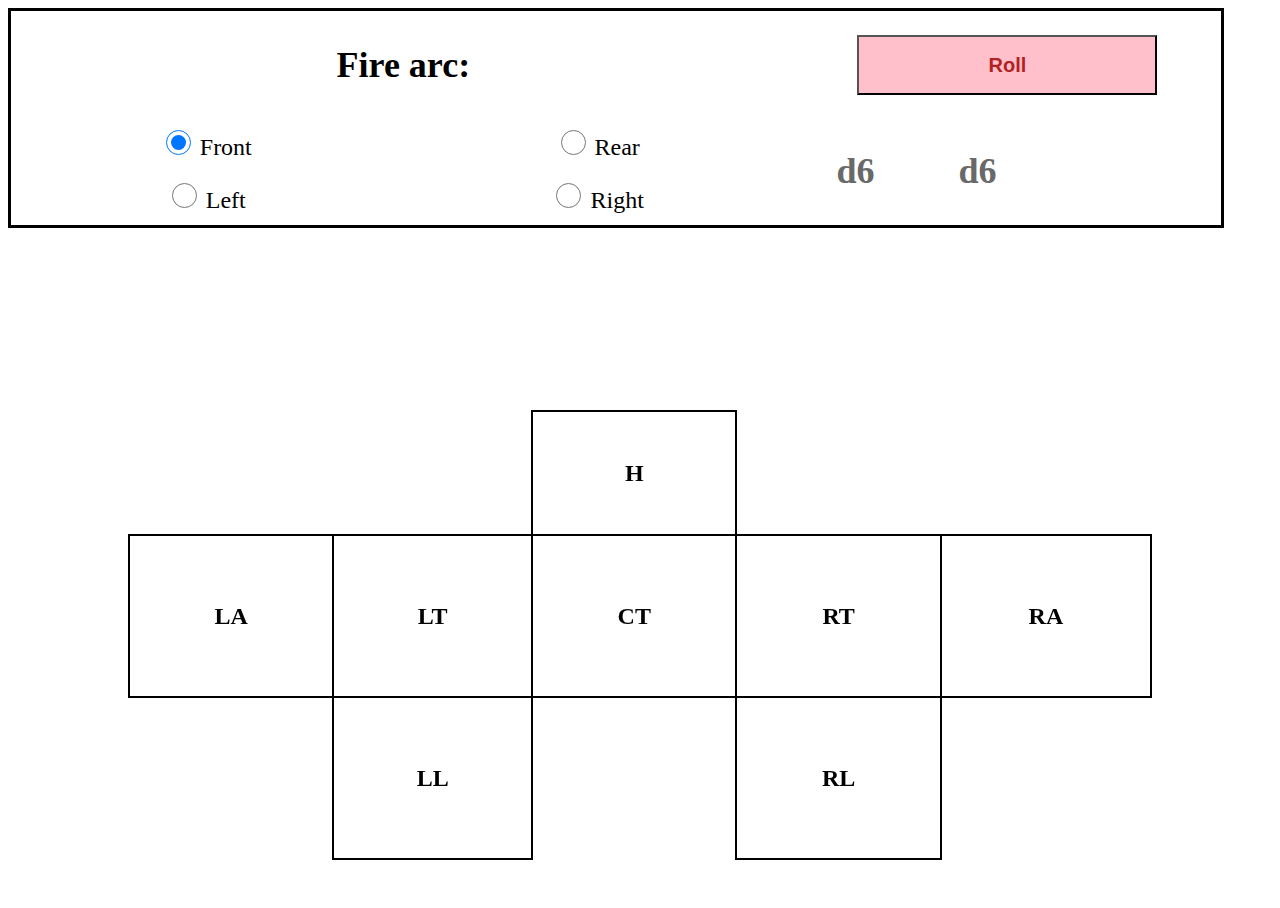
<file: diceroller.html>
<!DOCTYPE html>
<html lang="en">
<head>
    <meta charset="UTF-8">
    <meta name="viewport" content="width=device-width, initial-scale=1.0, user-scalable=yes">

    <title>Dice Roller</title>

    <style>
        body, html {
            margin: 20;
            padding: 0;
            height: 100vh;
            width: 100%;

        }
        tr, td{
        text-align: center;
        font-size: 24px;
        }

        input {
        width: 25px;
        height: 25px;
        }


    </style>

</head>
<body>

<script src="scripts.js"></script>


<!--<button onclick="diceD6 ('result1')">1D6</button>-->
<!--<h2 id = "result1" style= " width: 15px; padding: 6px; border: 1px, solid black;"></h2>-->


<!--<button onclick="changeCellColor('hl_LA','salmon')">HIT</button>-->



<!-- HIT LOCATION TABLE -->

<table style = "width: 95%; border: 3px, solid black;">
    <tr>
        <td colspan="2" ><h2>Fire arc:</h2></td>
        <td colspan ="3">
            <button style= "width: 300px; height: 60px; background-color: pink; color: firebrick"
                    onclick="diceD6 ('firstLocD6'); diceD6 ('secLocD6');
                    addDice('firstLocD6','secLocD6','locResult');
                    clearCellColoring();

                    highlightHL('locResult')"><h2>Roll</h2></button>
        </td>
    </tr>
    <tr>

        <td> <input type="radio" id="Front" name="hitArcs" value="front" checked>
            <label for="Front">Front</label>
        </td>

        <td><input type="radio" id="Rear" name="hitArcs" value="rear">
            <label for="Rear">Rear</label>
        </td>


        <td  rowspan="2" style = "width: 10%; color: dimgray;"><h2 id = "firstLocD6">d6</h2>

        </td>
        <td  rowspan="2" style = "width: 10%; color: dimgray;"><h2 id = "secLocD6">d6</h2>

        </td>
        <td  rowspan="2" style = "width: 15%; color: firebrick;"><h1 id = "locResult"></h1>

        </td>

    </tr>
    <tr>
        <td><input type="radio" id="Left" name="hitArcs" value="left">
            <label for="Left">Left</label>
        </td>

        <td>  <input type="radio" id="Right" name="hitArcs" value="right">
            <label for="Right">Right</label>

        </td>
    </tr>





</table>


<!-- Hit locations diagram-->

<table id = "hlTable" style = "position: fixed; bottom: 0; left: 50%; transform: translateX(-50%);

width: 80%; height: 350px; height: 50%; margin-bottom:40px;
font-weight: bold;


border-collapse: collapse;">

    <tr>
        <td></td>
        <td></td>
        <td id = "hl_HD" style= "height: 10%;padding: 10px; border: 2px, solid black;">H</td>
        <td id = "critFlag" colspan="2" style ="color : firebrick";><h3 ></h3></td>
    </tr>

    <!-- First row with 5 columns -->
    <tr >
        <td id = "hl_LA" style= "width: 15px; height: 50px; padding: 6px; border: 2px, solid black;">LA</td>
        <td id = "hl_LT" style= "width: 15px; padding: 6px; border: 2px, solid black;">LT</td>
        <td id = "hl_CT" style= "width: 15px; padding: 6px; border: 2px, solid black;">CT</td>
        <td id = "hl_RT" style= "width: 15px; padding: 6px; border: 2px, solid black;">RT</td>
        <td id = "hl_RA" style= "width: 15px; padding: 6px; border: 2px, solid black;">RA</td>
    </tr>

    <!-- Second row with 2 cells aligned under columns 3 and 5 -->
    <tr>
        <td colspan="1"></td> <!-- Empty space under columns 1 and 2 -->
        <td id = "hl_LL" style= "height: 50px; padding: 6px; border: 2px, solid black;" class="col-span">LL</td> <!-- Cell under column 3 -->
        <td></td> <!-- Empty space under column 4 -->
        <td id = "hl_RL" style= "padding: 6px; border: 2px, solid black;" class="col-span">RL</td> <!-- Cell under column 5 -->
    </tr>
</table>
</body>
</html>
</file>
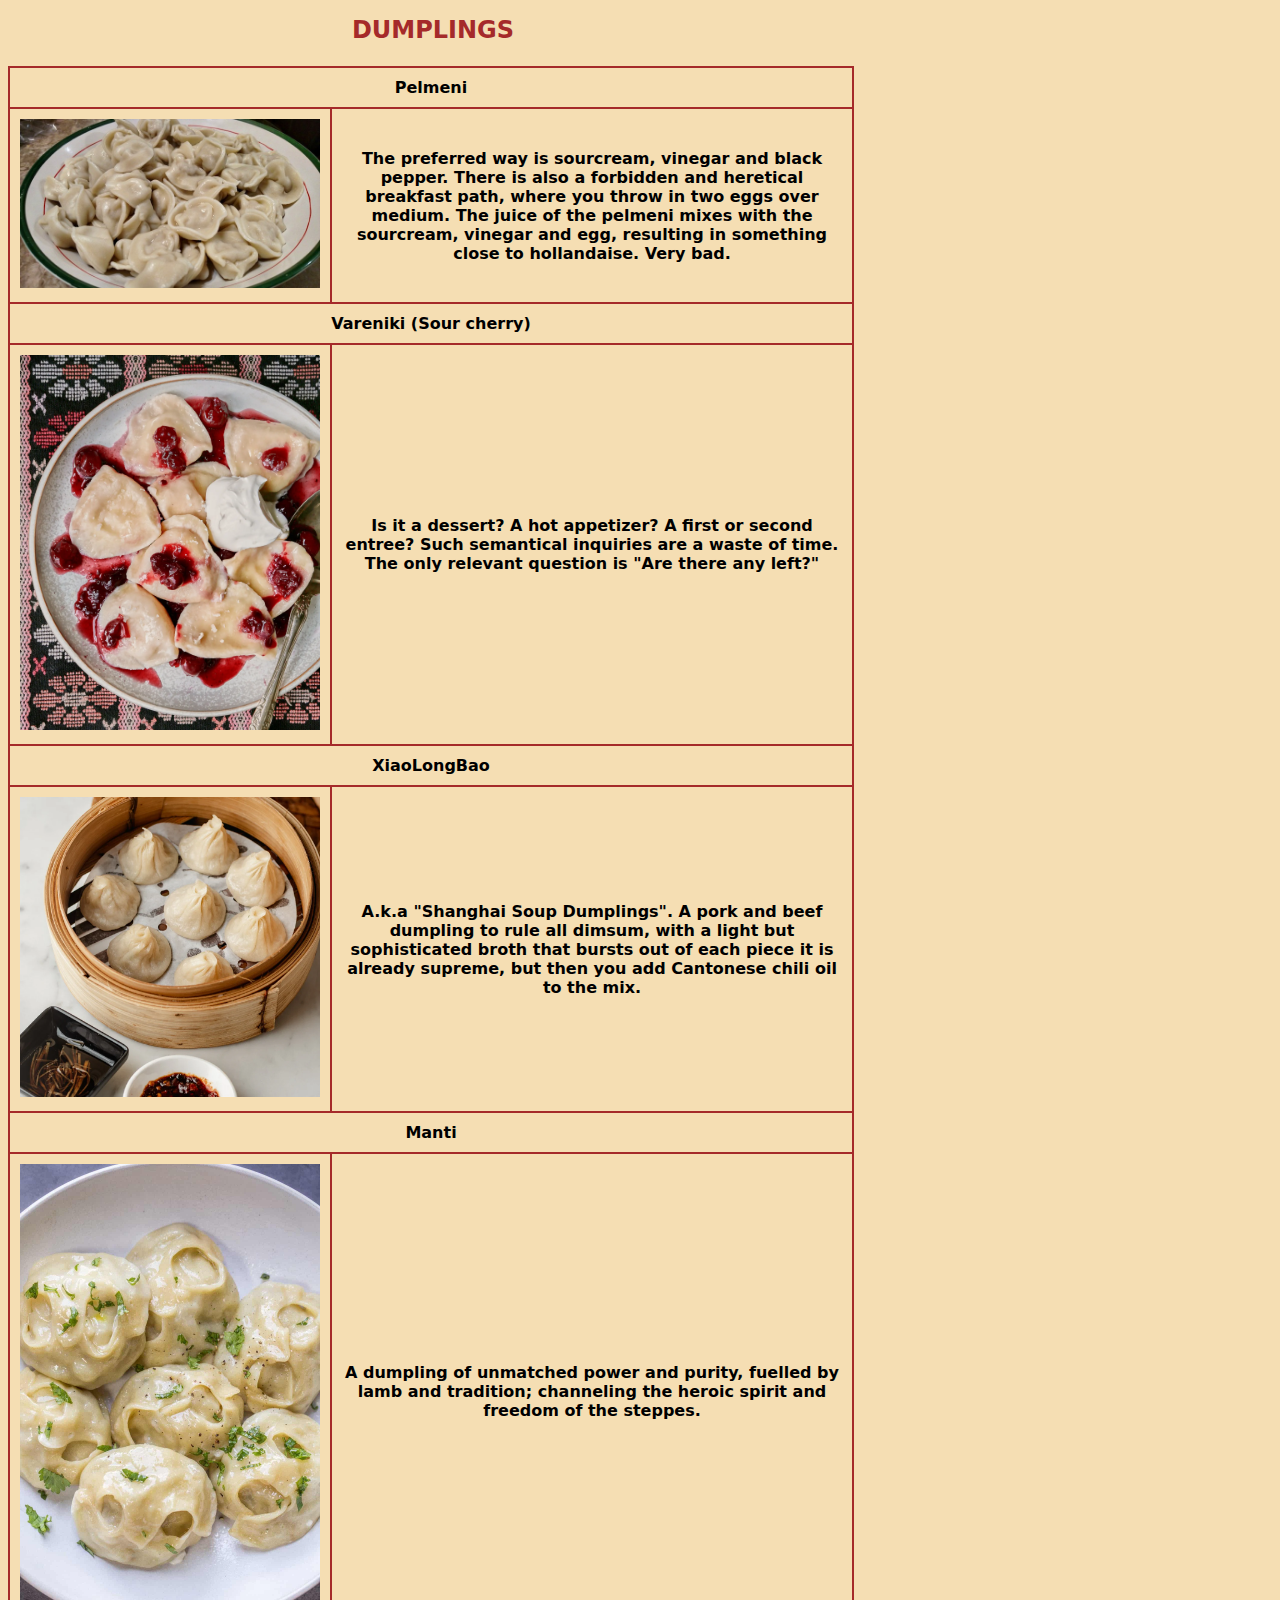
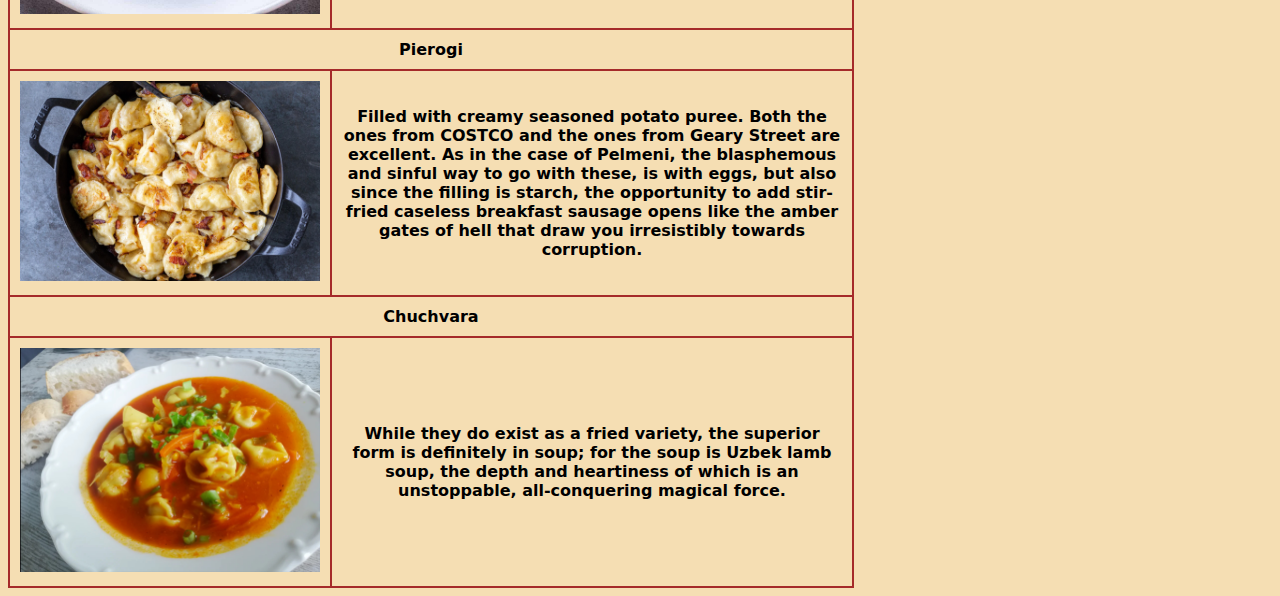
<file: dumplings.html>
<!DOCTYPE html>
<html lang="us">
<head>

    <link rel="stylesheet" href="css1.css">

<title>Dumpling opinions</title>
</head>
<body>
<header>
    <h1 style = text-align:center;> DUMPLINGS </h1>
</header>

<table>
    <tr>
        <th colspan = "2">Pelmeni</th>
    </tr>
    <tr>
        <th> <img src="images/pelmeni3.jpg" style="width:300px;">
        </th>
        <th style="width:500px">
            The preferred way is sourcream, vinegar and black pepper.
            There is also a forbidden and heretical breakfast path, where you throw in two eggs over medium.
            The juice of the pelmeni mixes with the sourcream, vinegar and egg, resulting in something close to hollandaise. Very bad.
        </th>
    </tr>
    <tr>
        <th colspan = "2">Vareniki (Sour cherry)</th>
    </tr>
    <tr>
        <th> <img src="images/vareniki.jpg" style="width:300px;">
        </th>
        <th>
            Is it a dessert? A hot appetizer? A first or second entree? Such semantical inquiries are a waste of time.  The only relevant question is "Are there any left?"
        </th>
    </tr>
    <tr>
        <th colspan = "2">XiaoLongBao</th>
    </tr>
    <tr>
        <th> <img src="images/xiaolongbao.jpg" style="width:300px;">
        </th>
        <th>
            A.k.a "Shanghai Soup Dumplings". A pork and beef dumpling to rule all dimsum, with a light but sophisticated broth that bursts out of each piece it is already supreme, but then you add Cantonese chili oil to the mix.
        </th>
    </tr>
    <tr>
        <th colspan = "2">Manti</th>
    </tr>
    <tr>
        <th> <img src="images/Uzbek-Manti-1.jpg" style="width:300px;">
        </th>
        <th>
            A dumpling of unmatched power and purity, fuelled by lamb and tradition; channeling the heroic spirit and freedom of the steppes.
        </th>
    </tr>
    <tr>
        <th colspan = "2">Pierogi</th>
    </tr>
    <tr>
        <th> <img src="images/Pierogi.jpg" style="width:300px;">
        </th>
        <th style="width:500px">
            Filled with creamy seasoned potato puree. Both the ones from COSTCO and the ones from Geary Street are excellent. As in the case of Pelmeni, the blasphemous and sinful way to go with these, is with eggs, but also since the filling is starch, the opportunity to add stir-fried caseless breakfast sausage opens like the amber gates of hell that draw you irresistibly towards corruption.
        </th>
    </tr>
    <tr>
        <th colspan = "2">Chuchvara</th>
    </tr>
    <tr>
        <th> <img src="images/chuchavra_soup.jpg" style="width:300px;">
        </th>
        <th style="width:500px">
            While they do exist as a fried variety, the superior form is definitely in soup; for the soup is Uzbek lamb soup, the depth and heartiness of which is an unstoppable, all-conquering magical force.
        </th>
    </tr>

</table>
	
</body>
</file>
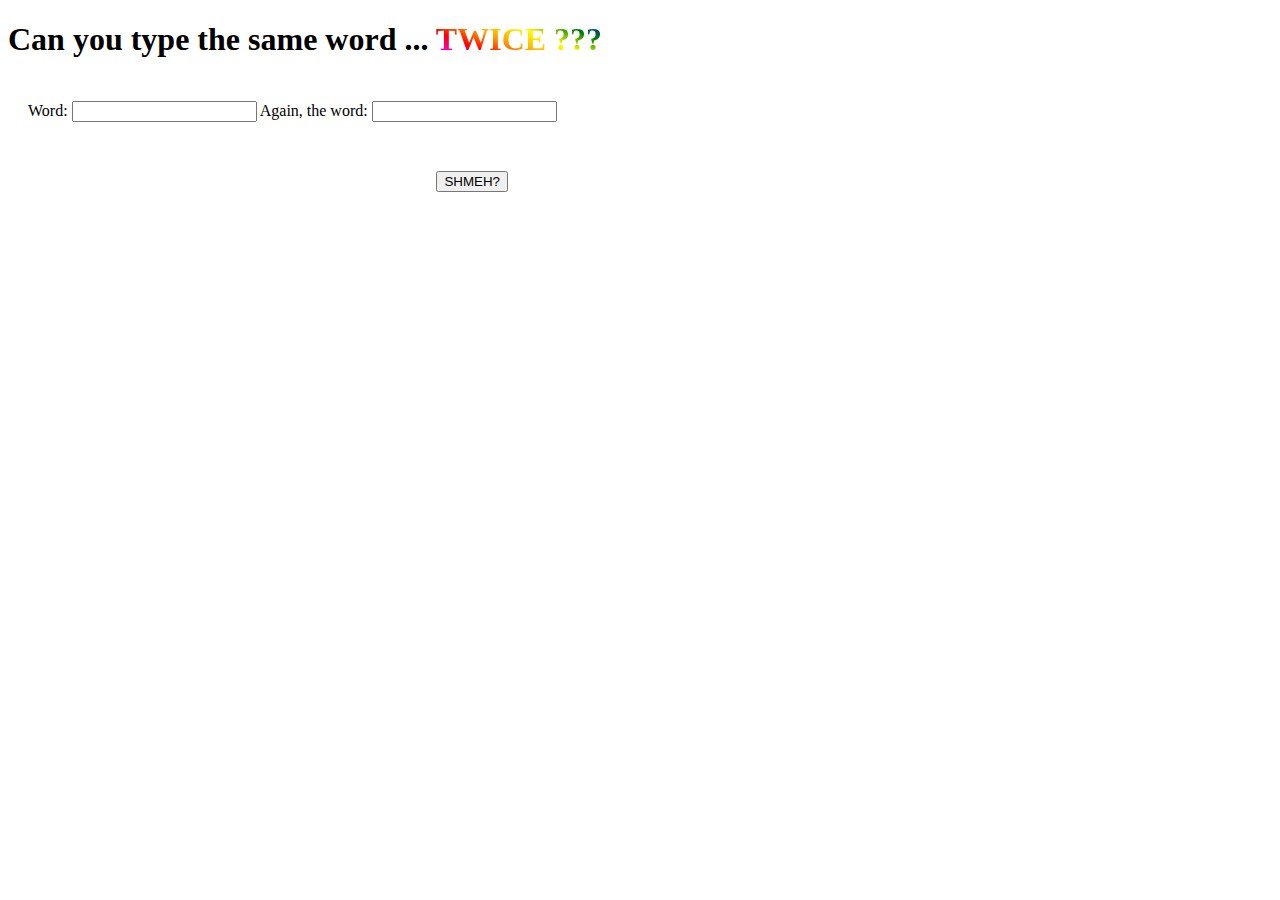
<file: jsform.html>
<!DOCTYPE html>
<html lang="en" xmlns="http://www.w3.org/1999/html" xmlns="http://www.w3.org/1999/html">
<head>
    <meta charset="UTF-8">
    <title>JS Hands-On Practice</title>

    <style>
        @keyframes rainbow_animation {
            0%   {background-position: 0 0;}

            100% {background-position: 0 -200%;}
        }
    </style>
</head>
<body>

<script src = "js/jsform.js"></script>

<header style="height: 60px; width: 600px;"><h1>Can you type the same word ...
    <span style="background: linear-gradient(to bottom left, blue, green, yellow, orange, red, magenta, violet, blue);
    -webkit-background-clip: text;
    color: transparent;
    animation: rainbow_animation 1s ease-in-out infinite;
    background-size: 100% 200%;">
        TWICE ???
    </span>
</h1>
</header>



<form style="height: 50px; width: 600px; padding: 20px;">
    <label for="input1">Word:</label>
    <input id="input1" title="5 chars min" type="text" pattern=".{5,}">

    <label for="input2">Again, the word:</label>
    <input id="input2" type="text">
    <p id="message"></p>
</form>
<div style=" width: 500px; text-align: right;">
    <button style="vertical-align: right;" onclick="CompareValues('input1','input2')">SHMEH?</button></div>


</body>
</html>
</file>
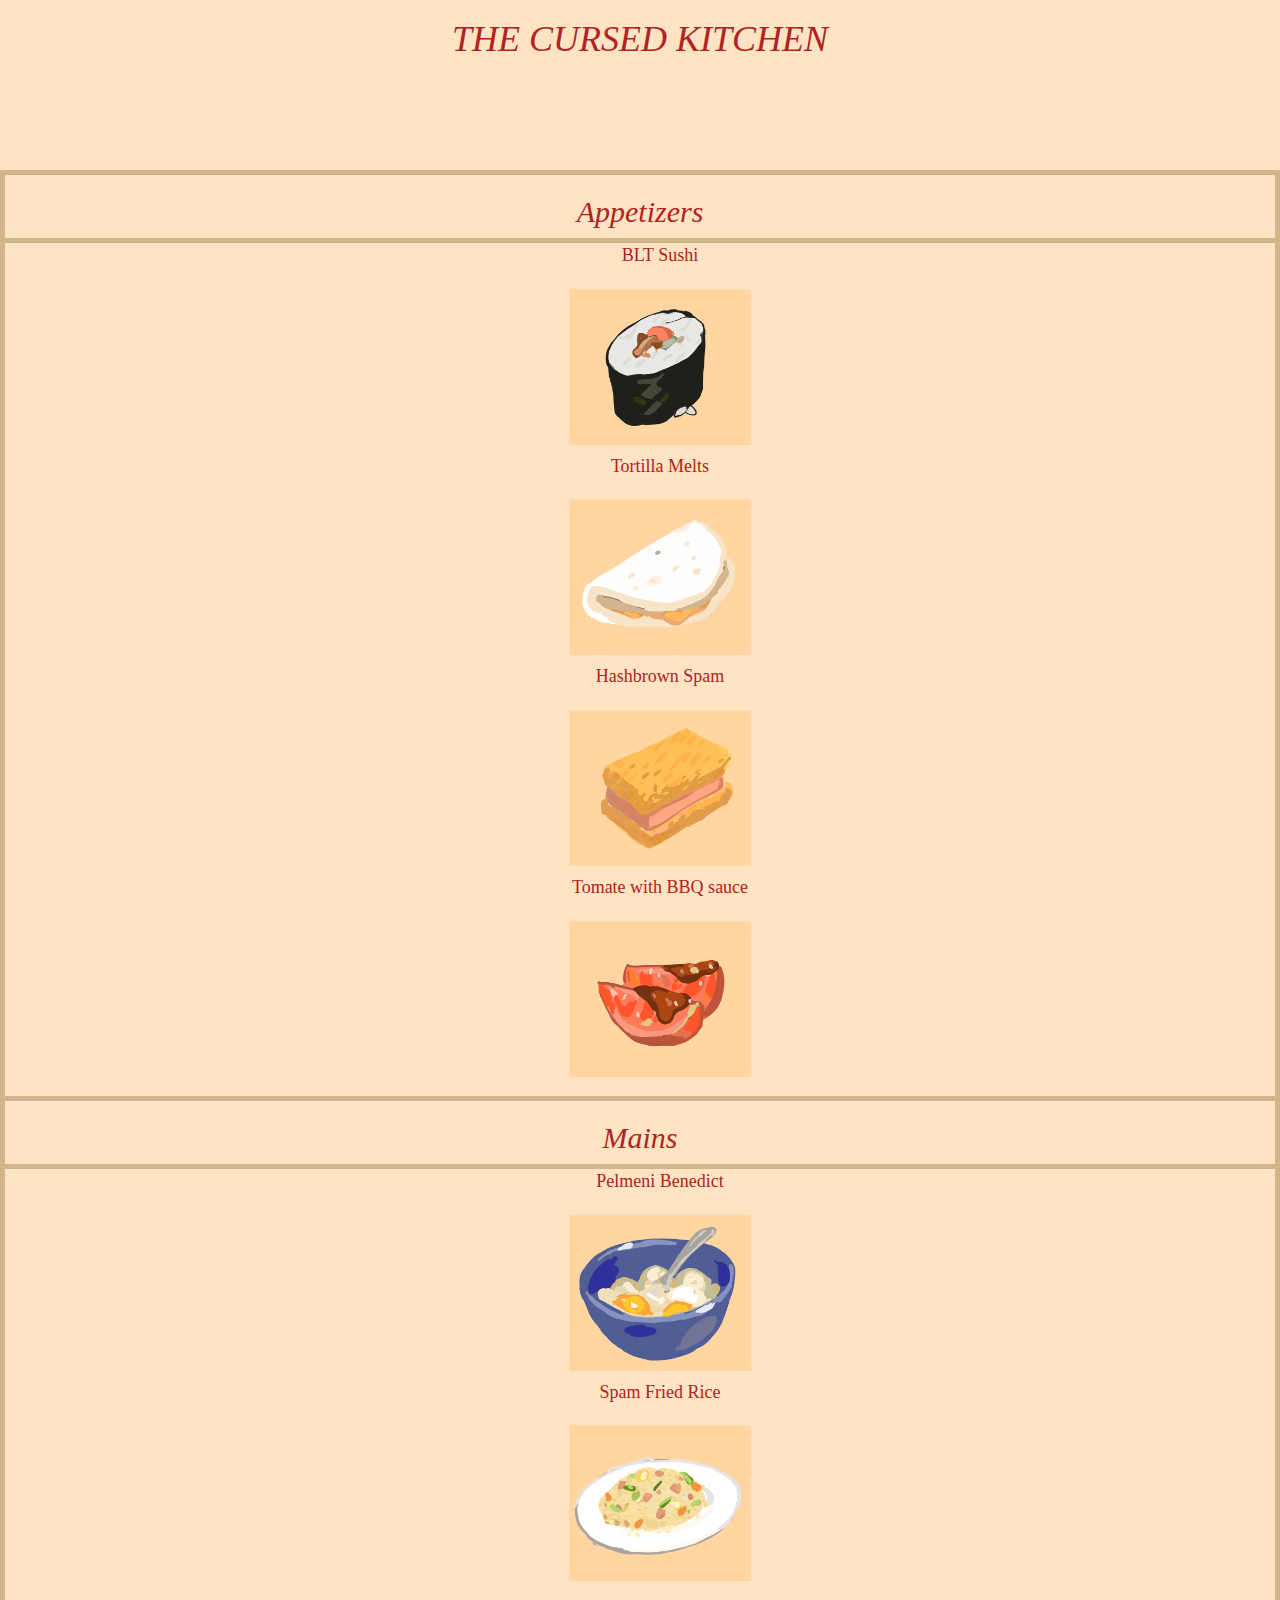
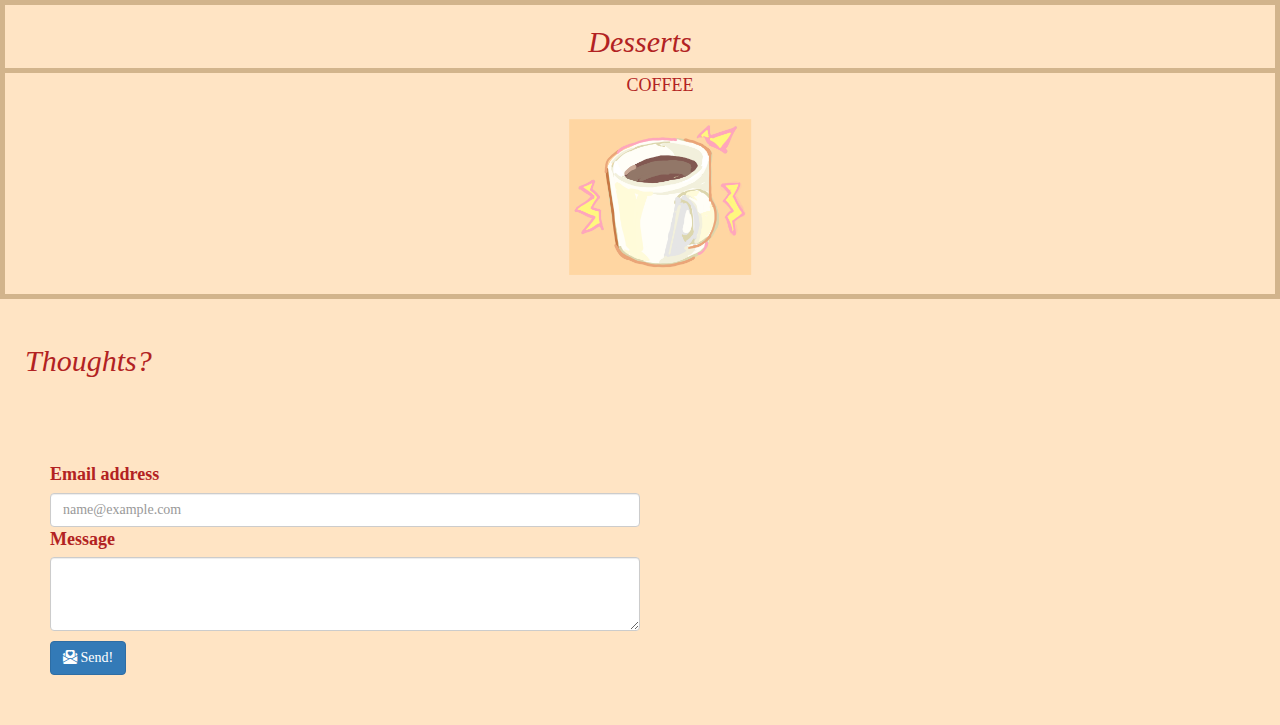
<file: menu.html>
<!DOCTYPE html>
<html lang="en">
<head>
    <meta charset="UTF-8">
    <title>Cursed Kitchen Inc</title>

  <link rel="stylesheet" href="restaurant.css">
  <link rel="stylesheet" href="https://maxcdn.bootstrapcdn.com/bootstrap/3.3.7/css/bootstrap.min.css">
  <link rel="stylesheet" href="https://cdn.jsdelivr.net/npm/bootstrap-icons@1.11.3/font/bootstrap-icons.min.css">

  <style>

    body {
    background-color: bisque;
    font-family: 'Brush Script MT', cursive;
    font-size: 18px;
    color: firebrick;
    }

    img {
    height: 175px;
    width: 200px;
    }
  </style>

</head>
<body>
<header>
<h1 style = "color: firebrick; text-align: center; font-style: italic;">THE CURSED KITCHEN</h1>
</header>

<table id="table">
  <tr>
    <td><h2>Appetizers</h2></td>
  </tr>
  <tr>
    <td>
    <ul>
      <li>
        <p>BLT Sushi</p>
        <img src="images/cursed_foods/BLTsushi.png">
      </li>
      <li>
        <p>Tortilla Melts</p>
        <img src="images/cursed_foods/tortila.png">
      </li>
      <li>
        <p>Hashbrown Spam</p>
        <img src="images/cursed_foods/hashbrn.png">
      </li>
      <li>
        <p>Tomate with BBQ sauce</p>
        <img src="images/cursed_foods/tomate.png">
      </li>
    </ul>
    </td>
  </tr>
  <tr>
    <td><h2>Mains</h2></td>
  </tr>
  <tr>
    <td>
    <ul>
      <li>
        <p>Pelmeni Benedict</p>
        <img src="images/cursed_foods/pelmeni.png">
      </li>
      <li>
        <p>Spam Fried Rice</p>
        <img src="images/cursed_foods/fririce.png">
      </li>
    </ul>
    </td>
  </tr>
  <tr>
    <td><h2>Desserts</h2></td>
  </tr>
  <tr>
    <td>
      <ul>
        <li>
          <p>COFFEE</p>
          <img src="images/cursed_foods/coffee.png">
        </li>
      </ul>
    </td>
  </tr>
  </table>
<footer style = "height: 300px;">
  <h2 style="text-align: left; padding: 25px; ">Thoughts?</h2>
  <div style="padding: 50px;">
  <div class="mb-3" style="width:50%; ">
  <label for="exampleFormControlInput1" class="form-label">Email address</label>
  <input type="email" class="form-control" id="exampleFormControlInput1" placeholder="name@example.com">
</div>
<div class="mb-3" style="width:50%">
  <label for="exampleFormControlTextarea1" class="form-label">Message</label>
  <textarea class="form-control" id="exampleFormControlTextarea1" rows="3"></textarea>
</div>
    <p></p>
    <button type="button" class="btn btn-primary"><i class="bi bi-envelope-paper-heart-fill"></i> Send!</button>
  </div>



</footer>

</body>
</html>
</file>
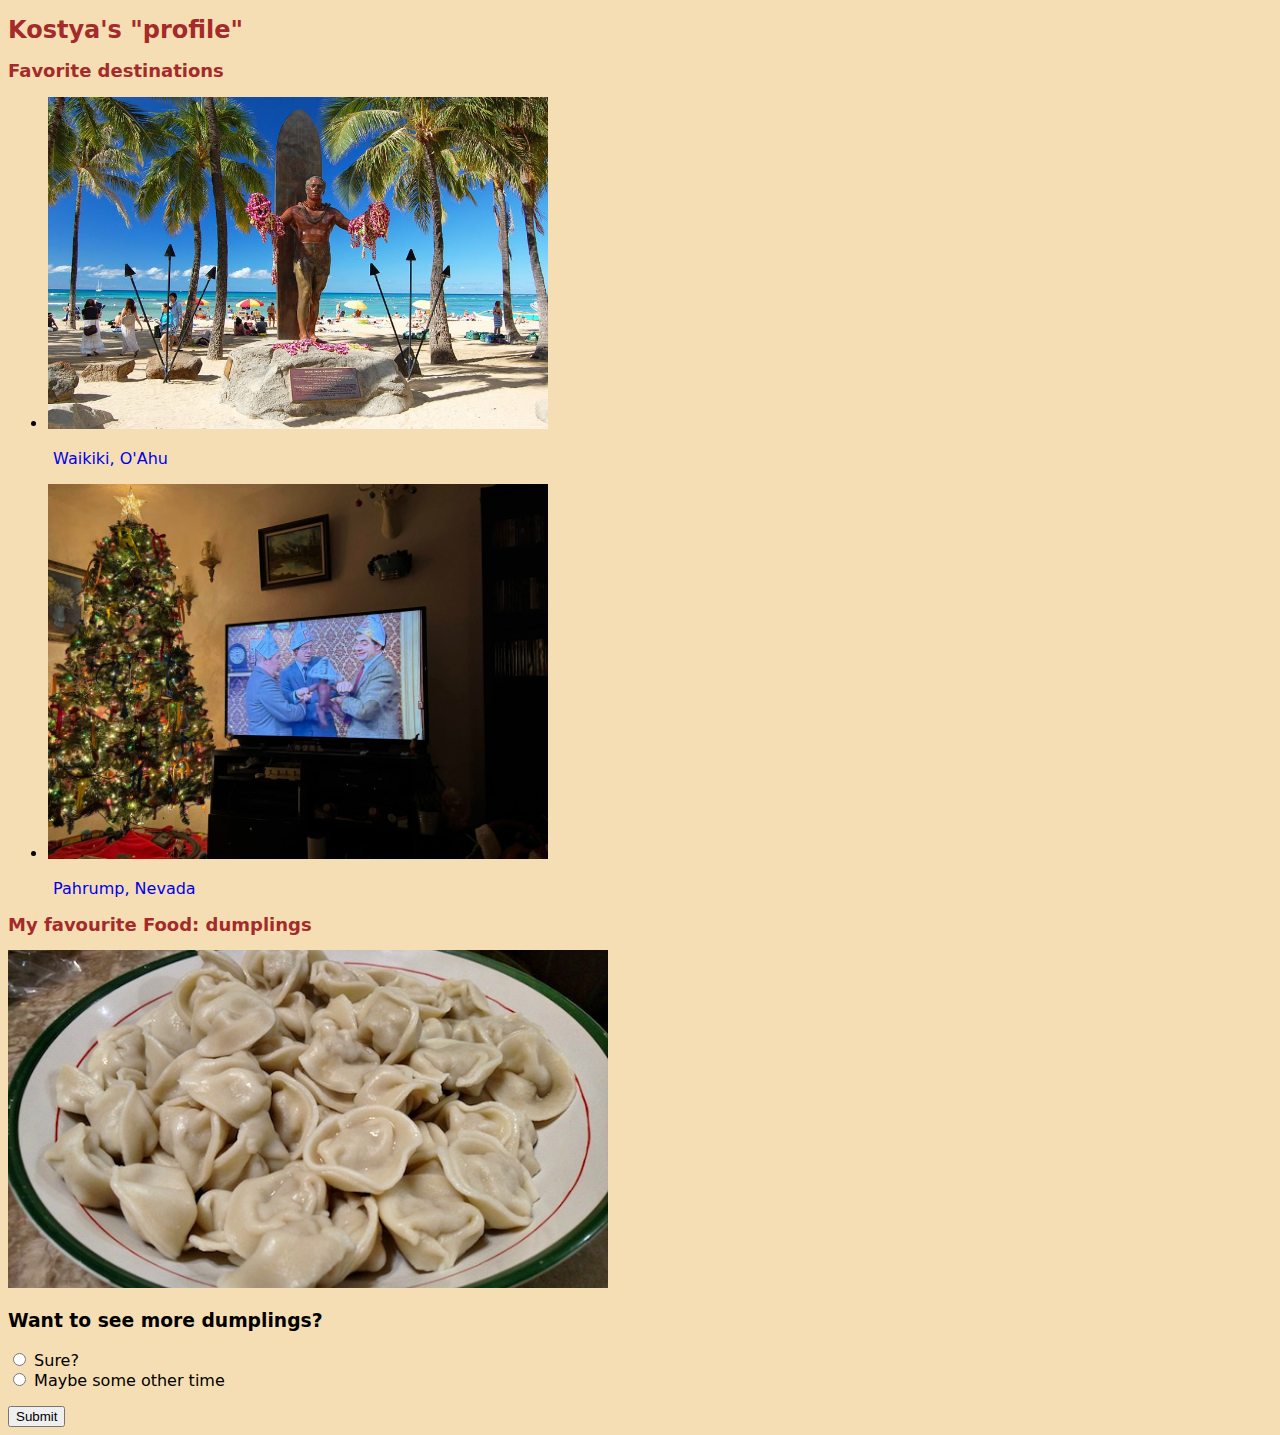
<file: profile.html>
<!DOCTYPE html>
<html>
<head>

<!--Replace with your name-->
<title>Kostya's homework</title>
    <link rel="stylesheet" href="css1.css">
</head>
<body>
	<!-- Replace placeholder with your name -->
	<h1>Kostya's "profile"</h1>
	<!-- Replace with a list of your favourite vacation destinations (at least 3) -->

    <h2>Favorite destinations</h2>
    <ul>
        <li>
            <a href ="https://maps.app.goo.gl/hnFa2fdQukLSkcYN9" target="_blank"> <img src="images/duke_statue.jpg" style="width:500px;" alt="The Duke"><p>&nbsp;Waikiki, O'Ahu</p></a>
        </li>

        <li>
            <a href ="https://maps.app.goo.gl/NTG67dvPNJwuLaBN9" target="_blank"> <img src="images/pahrump1.jpg" style="width:500px;" alt="HNY"><p>&nbsp;Pahrump, Nevada</p></a>
        </li>


    <!-- And so on  -->
</ul>
<p>
	<h2>My favourite Food: dumplings</h2>
	<img src="images/pelmeni3.jpg" style="width:600px;">
</p>

    <!-- Optional -->
    <!-- Create your own page that will be redirected to after clicking a button -->
    <form action="dumplings.html" method="get">

        <div class="container">
            <h3>
                <!--          Add either checkbox/dropdown/input or radioButton related to your profile-->
                Want to see more dumplings?
            </h3>
            <input type="radio" name="response" value="Yes">
            <label> Sure? </label><br>
            <input type="radio" name="response" value="No">
            <label> Maybe some other time </label><br>

            <p></p>
            <button type="submit">Submit</button>
        </div>
    </form>
</body>
</file>
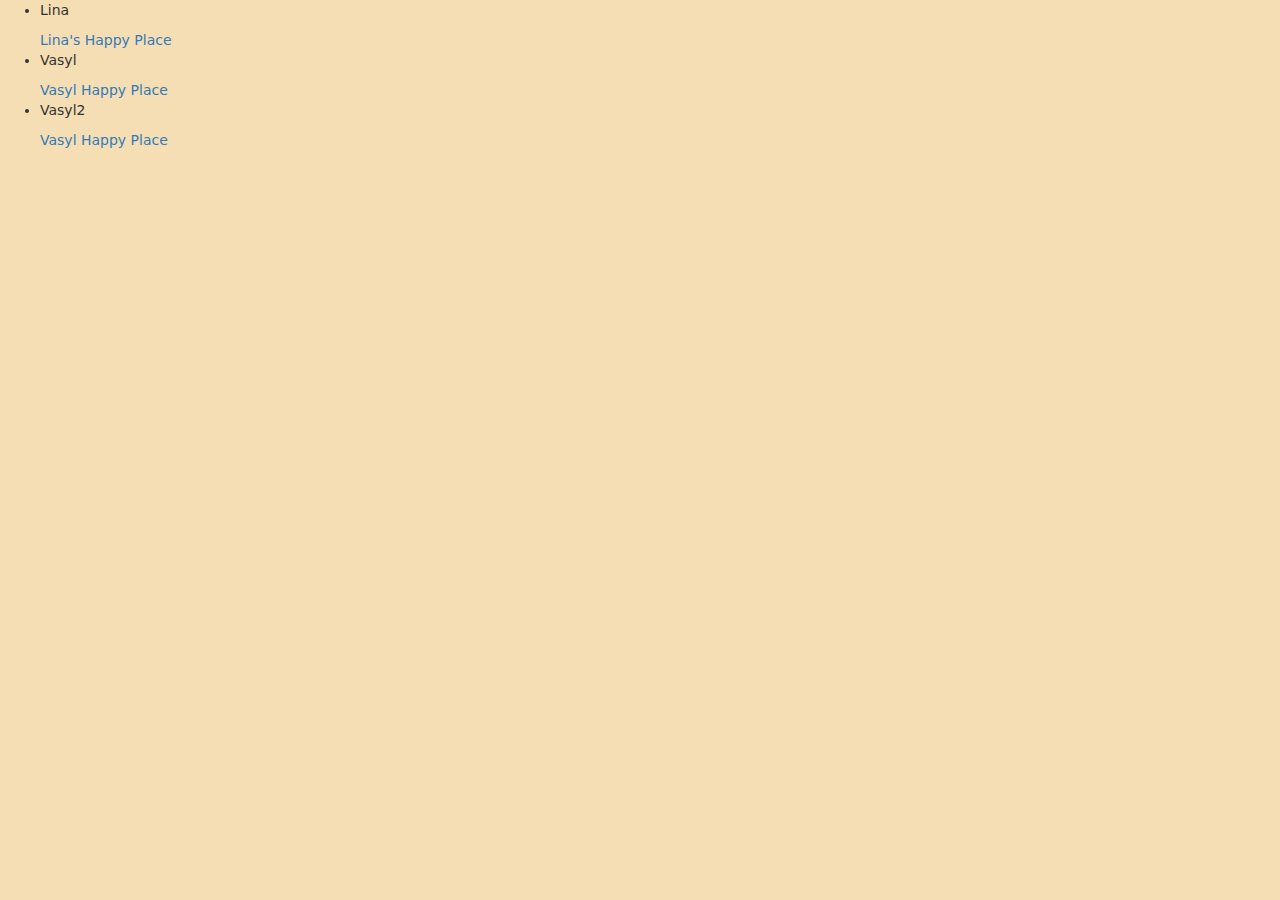
<file: template_1.html>
<!DOCTYPE html>
<html>
<head>

<!--Replace with you value (team name)-->
<title>All by myself</title>
    <link rel="stylesheet" href="https://maxcdn.bootstrapcdn.com/bootstrap/3.3.7/css/bootstrap.min.css">
    <link rel="stylesheet" href="css1.css">
</head>
<style>
    h2 {
        color: chocolate;
    }
</style>
<body>

<!--Add your Teams name and lower the font size to h2-->
<ul>
    <li>
<!--        Add 1st Teammate's name-->
        <p>Lina</p>
<!--        Add a link to your happy place with the format matching below -->
        <a href="https://www.google.com/search?q=carmel+by+the+sea&sca_esv=f4e754b296a24367&hl=en&sxsrf=ADLYWII50bj7EPOjrp-t9fCEm7bCnOm5Fw%3A1736472029330&ei=3XWAZ-nzE4q8kPIPg7eOyAE&gs_ssp=eJzj4tDP1TcoMqxMNmD0EkxOLMpNzVFIqlQoyUhVKE5NBACDrglC&oq=&gs_lp=[base64]&sclient=gws-wiz-serp">
            Lina's Happy Place
        </a>
    </li>
    <li>
        <!--  Add 2nd Teammate's name-->
        <p>Vasyl</p>
        <!--  Add a link to your happy place with the format matching below -->
        <a href="https://www.google.com/maps/place/Fort+Funston/@37.7195478,-122.5053801,17z/data=!3m1!4b1!4m6!3m5!1s0x808f7d04948d3c6b:0x2c5b494bcda94ecc!8m2!3d37.7195436!4d-122.5028052!16s%2Fm%2F05fc53t?entry=ttu&g_ep=EgoyMDI1MDEwNy4wIKXMDSoASAFQAw%3D%3D">
            Vasyl Happy Place
        </a>
    </li>
    <li>
        <!--  Add 2nd Teammate's name-->
        <p>Vasyl2</p>
        <!--  Add a link to your happy place with the format matching below -->
        <a href="https://www.google.com/maps/place/Fort+Funston/@37.7195478,-122.5053801,17z/data=!3m1!4b1!4m6!3m5!1s0x808f7d04948d3c6b:0x2c5b494bcda94ecc!8m2!3d37.7195436!4d-122.5028052!16s%2Fm%2F05fc53t?entry=ttu&g_ep=EgoyMDI1MDEwNy4wIKXMDSoASAFQAw%3D%3D">
            Vasyl Happy Place
        </a>
    </li>
<!--    And so on-->
</ul>

</body>
</html>
</file>
<file: restaurant.css>
header{
    height: 150px;
    width: 100%;
    text-align: center;
  }

h2{
color: firebrick;
font-style: italic;
text-align: center;
}

#table{
width: 100%;
border-collapse: collapse;
}

table,tr,td{
border: 5px, solid tan;
text-align: center;
vertical-align: middle;
}

ul {
  list-style-type: none;
}
</file>
<file: css1.css>
@import url("https://cdn.jsdelivr.net/npm/bootstrap-icons@1.11.3/font/bootstrap-icons.min.css");

body {
background-color: wheat;
font-family: system-ui;
}

header{
  height: 50px;
  width: 850px;

}

table, th, td {
border: 2px solid brown;
border-collapse: collapse;
padding: 10px;
}

a{
font-style: bold;
}

a:link {
  text-decoration: none;
}
a:visited {
  color: brown;
}
a:hover {
  color: indianred;
}
h1 {
color: brown ;
font-size: 24px;
}

h2 {
color: brown ;
font-size: 18px;
}

#testId{
font-style: italic;
}

.testClass{
font-style: bold;
}
</file>
